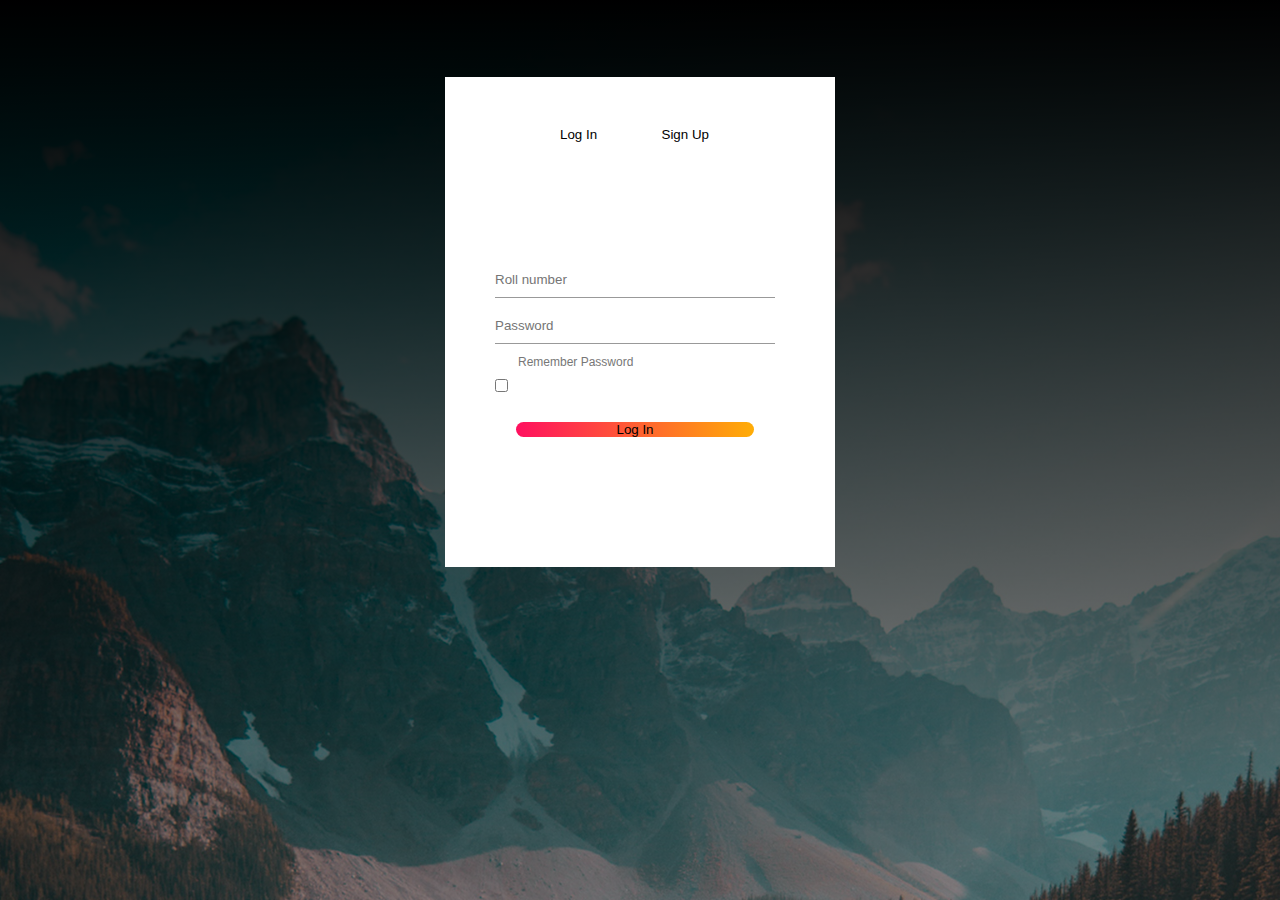
<file: navigation bar/login.html>
<!DOCTYPE html>

<html>
    <head>
      
        <title>Login and signup</title>
        
        <link rel="stylesheet" href="css/styles1.css">
    </head>
    <body>
        <div class="hero">
            <div class="formbox">
                <div class="buttonbox">
                    <div id="btn"></div>
                    <button type="button" class="toggle-btn" onclick="login()"> Log In</button>
                    <button type="button" class="toggle-btn" onclick="signup()">Sign Up</button>
                </div>

                
                <form id="login" class="input-group">
                    <input type="text" class="input-field" placeholder="Roll number" required>
                    <input type="text" class="input-field" placeholder="Password" required>
                    <input type="checkbox" class="check-box"><span>Remember Password</span>
                    <button type="submit" class="submit-btn">Log In</button>
                    
                </form>
                <form id="signup"class="input-group">
                    <input type="text" class="input-field" placeholder="Roll number" required>
                    <input type="email" class="input-field" placeholder ="Email Id" required>
                    <input type="text" class="input-field" placeholder="Password" required>
                    <input type="checkbox" class="check-box"><span>I agree to the terms and conditions</span>
                    <button type="submit" class="submit-btn">Sign Up</button>
                </form>
                
            </div>

            
        </div>
        <script>
            var x=document.getElementById("login");
            var y=document.getElementById("signup");
            var z=document.getElementById("btn");
            function signup(){
                x.style.left="-400px";
                y.style.left="50px";
                z.style.left="110px"

            }
            function login(){
                x.style.left="50px";
                y.style.left="450px";
                z.style.left="0";

            }


        </script>
      
        
    
    </body>
</html>
</file>
<file: navigation bar/css/styles1.css>
*{
    margin:0;
    padding:0;
    font-family:sans-serif;
}
.hero
{
    height:100%;
    width:100%;
    background-image: linear-gradient(rgba(0,0,0.4),rgba(0,0,0,0.4)),url(banner.jpg);
    background-position:center;
    background-size: cover;
    position:absolute;
}
.formbox{
    width:380px;
    height:480px;
    position:relative;
    margin:6% auto;
    background:#fff;
    padding :5px;
    overflow:hidden;
}

.buttonbox{
    width:220px;
    margin:35px auto;
    position:relative;
    box-shadow:0 0 20 px 9 px #ff61241f;
    border-radius:30px;

}
.toggle-btn{
    padding:10px 30px;
    cursor:pointer;
    background:transparent;
    border:0;
    outline:none;
    position:relative;

}
#btn{
    top:0;
    left:0;
    position:absolute;
    width:110 px;
    height:100%;
    background:linear-gradient(to right,#ff105f,#ffad06);
    border-radius:30px;
    transition:0.5s;
}


.input-group{
    top:180px;
    position:absolute;
    width:280px;
    transition:.5s;
}
.input-field{
     width:100%;
     padding:10px 0;
     margin:5px 0 ;
     border:0;
     border-bottom:1px solid#999;
     outline:none;
     background:transparent;

}
.submit-btn{
    width:85%;
    padding:10px 30 px;
    cursor:pointer;
    display:block;
    margin:auto;
    background: linear-gradient(to right,#ff105f,#ffad06);
    border:0;
    outline:none;
    border-radius:30px;

}
.check-box{
    margin:30px 10px 30px 0;


}
span{
    color:#777;
    font-size:12px;
    bottom:68px;
    bottom:68px;
    position:absolute;
}
#login{
    left: 50px;
}
#signup{
    left: 450px;
}
</file>
